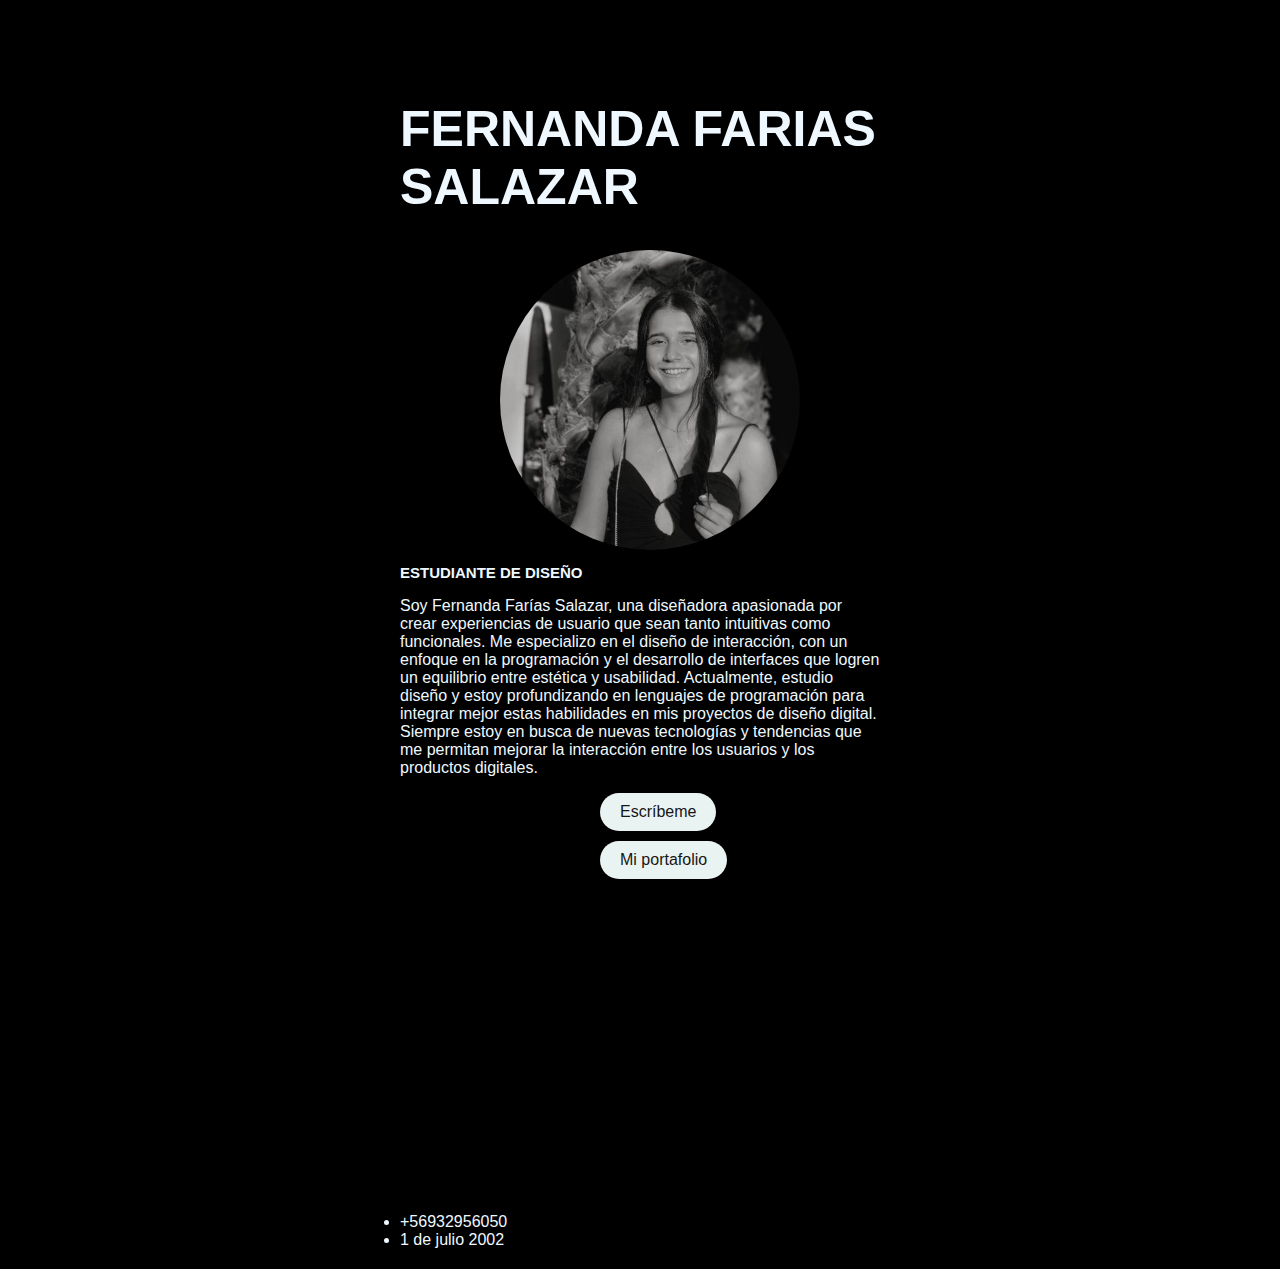
<file: index.html>
<!DOCTYPE html>
<html lang="es">
<head>
    <meta charset="UTF-8">
    <meta name="viewport" content="width=device-width, initial-scale=1.0">
    <link rel="stylesheet" href="style.css">
    <title>Fernanda Farias Salazar</title>
    <style>
        ul {
            list-style-type: none; /* Quita los puntos de la lista */
            padding: 0; /* Elimina el padding predeterminado */
        }
    </style>
</head>
<body>
    
    <h1>Fernanda Farias Salazar</h1>

    <!-- Imagen de perfil redonda -->
    <img src="imagenes/foto coodigo.jpeg">
    <div class="desc">
        <h3> Estudiante de diseño</h3>
        <p>Soy Fernanda Farías Salazar, una diseñadora apasionada por crear experiencias de usuario que sean tanto intuitivas como funcionales. Me especializo en el diseño de interacción, con un enfoque en la programación y el desarrollo de interfaces que logren un equilibrio entre estética y usabilidad. Actualmente, estudio diseño y estoy profundizando en lenguajes de programación para integrar mejor estas habilidades en mis proyectos de diseño digital. Siempre estoy en busca de nuevas tecnologías y tendencias que me permitan mejorar la interacción entre los usuarios y los productos digitales.</p>
    </div>
    <ul>
        <div class="button">
      <li>
        <a href="mailto:fernanda.farias.s@gmail.pucv.cl">
         <button>Escríbeme</button>
        </a>
      </li>
        </div>
      <li>
        <address>
          <a href="https://www.google.com/maps/place/Philipppi+129,+Valparaiso" target="_blank">
    
          </a>
        </address>
      </li>
     
    
      <div class="button2">
        <!-- Botón para el portafolio -->
        <a href="https://wiki.ead.pucv.cl/Fernanda_Far%C3%ADas" target="_blank">
          <button>Mi portafolio</button>
        </a>
      </div>
      
    </ul>

    <div class="map-container">
      <!-- Miniatura del mapa -->
      <iframe src="https://www.google.com/maps/embed?pb=!1m18!1m12!1m3!1d3324.015870851866!2d-71.62426868420882!3d-33.043077780780376!2m3!1f0!2f0!3f0!3m2!1i1024!2i768!4f13.1!3m3!1m2!1s0x9668d09b8fd085a9%3A0x87cf31d0d34aa4ff!2sPhilipppi%20129%2C%20Valpara%C3%ADso!5e0!3m2!1ses!2scl!4v1692941750730!5m2!1ses!2scl" allowfullscreen="" loading="lazy"></iframe>
      
      
      <li>
        <a> +56932956050</a>
      </li>
      <li>
        <time datetime="1983-12-16">1 de julio 2002</time>
      </li>

    

</body>
</html>
</file>
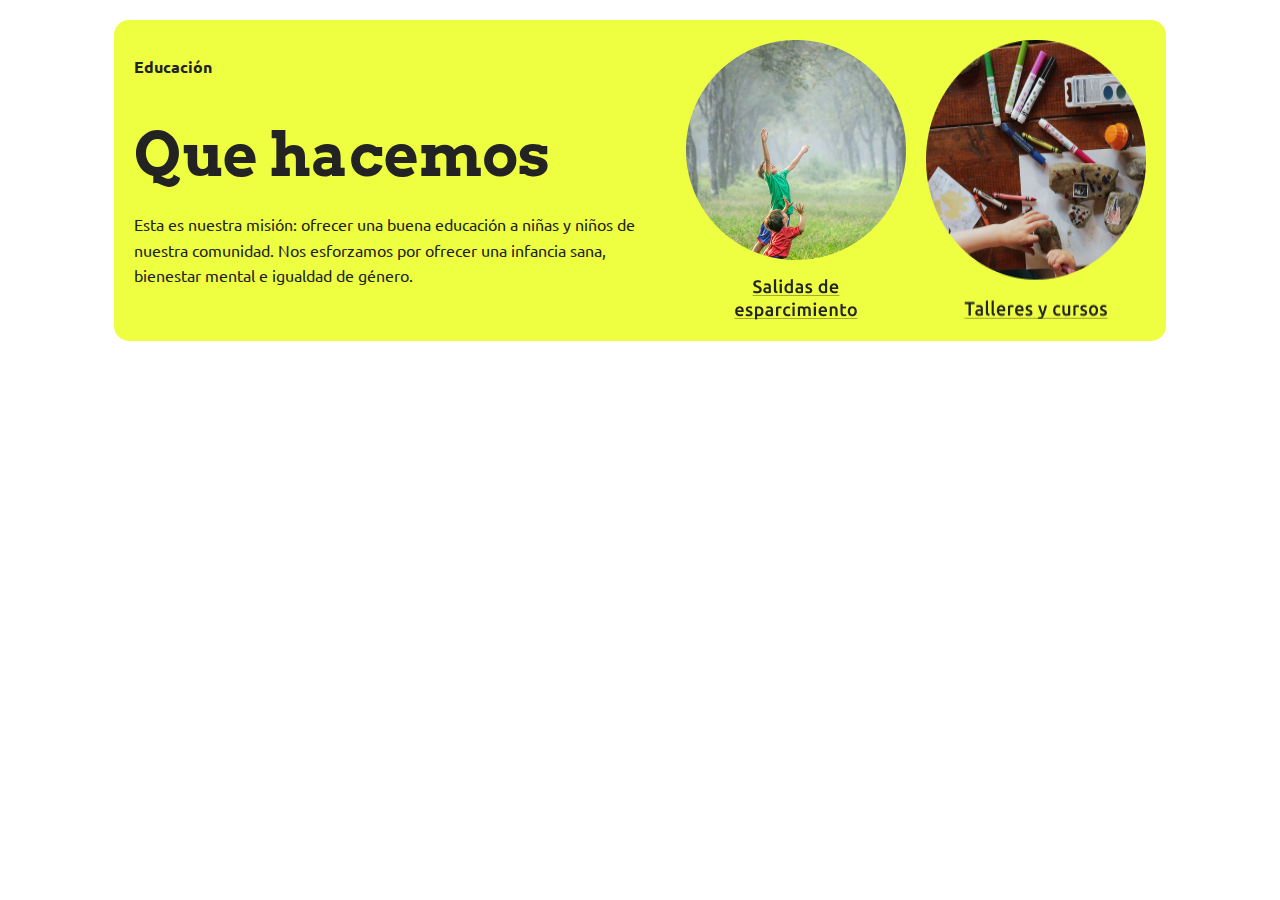
<file: ejercicio 2/index.html>
<!DOCTYPE html>
<html lang="es">
<head>
    <meta charset="UTF-8">
    <meta name="viewport" content="width=device-width, initial-scale=1.0">
    <meta http-equiv="X-UA-Compatible" content="IE=edge">
    <title>Título de la página</title>
    <link href="https://fonts.googleapis.com/css2?family=Arvo:wght@400&family=Ubuntu:wght@400&display=swap" rel="stylesheet">
    <link rel="stylesheet" href="style.css">
</head>
<body>
    <div class="container">
        
        <div class="info">
            <h3>Educación</h3>
            <h1>Que hacemos</h1>
            <p>Esta es nuestra misión: ofrecer una buena educación a niñas y niños de nuestra comunidad. 
               Nos esforzamos por ofrecer una infancia sana, bienestar mental e igualdad de género.</p>
        </div>
        
        
        <div class="images">
            <img src="imagenes/Frame 1.png" alt="Imagen 1">
            <img src="imagenes/Frame 2 (2).png" alt="Imagen 2">
        </div>
    </div>
</body>
</html>
</file>
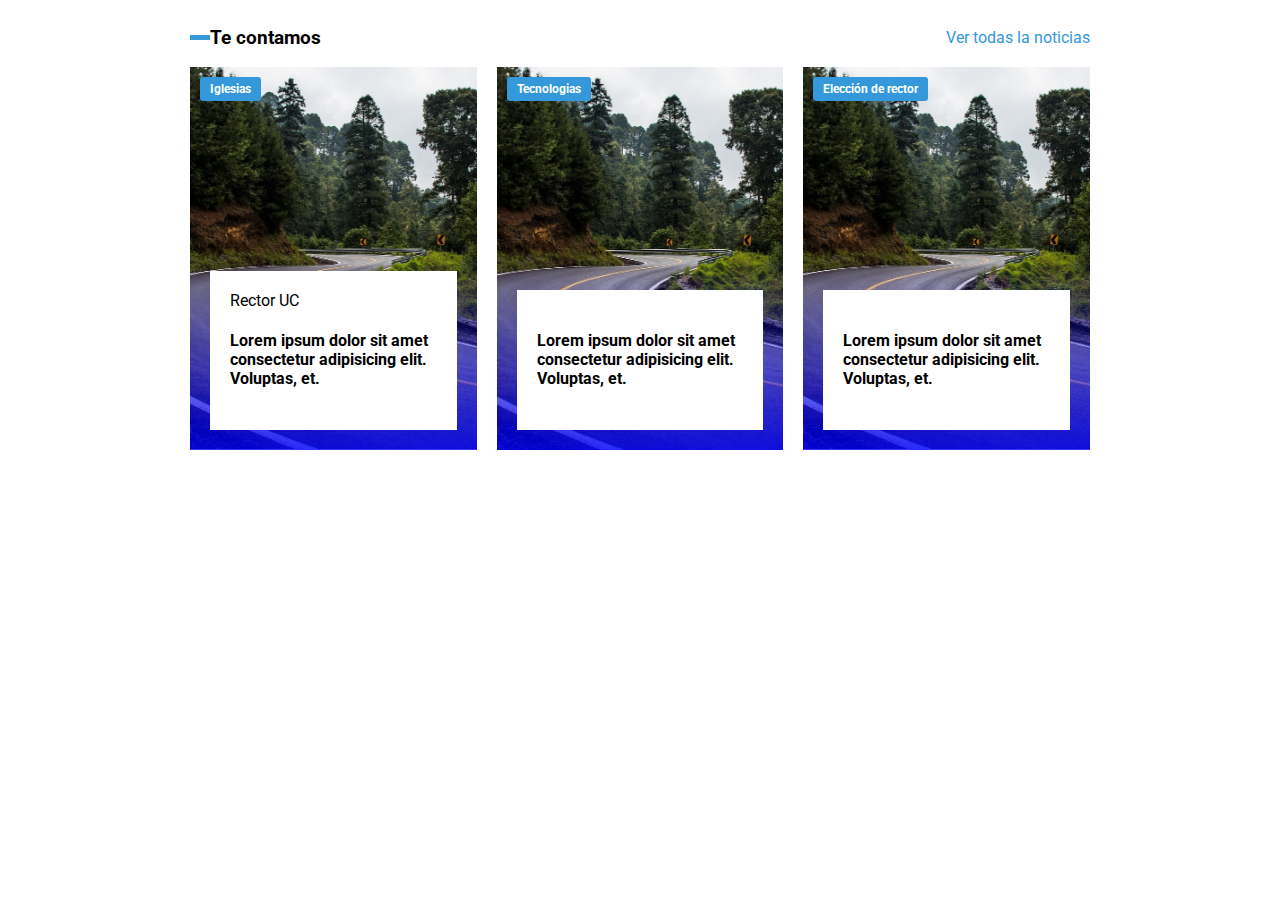
<file: ejercicio 3/index.html>
<!DOCTYPE html>
<html lang="es">
<head>
    <meta charset="UTF-8">
    <meta name="viewport" content="width=device-width, initial-scale=1.0">
    <meta http-equiv="X-UA-Compatible" content="IE=edge">
    <title>Ejercicio 3</title>
    <link rel="stylesheet" href="style.css">
    <link href="https://fonts.googleapis.com/css2?family=Roboto:wght@400;700&display=swap" rel="stylesheet">

</head>
 
<body>
<div class="container">
    <header class="container_header">
      <div class="decorative-line"></div>
      <h3>Te contamos</h3>
      <a href="#">Ver todas la noticias</a>
    </header>
    <div class="container_body">
      <article class="access">
        <span class="access__tag">Iglesias</span>
        <div class="access__content">
          <span class="access__epigraph">Rector UC</span>
          <h4 class="access__title">Lorem ipsum dolor sit amet consectetur adipisicing elit. Voluptas, et.</h4>
        </div>
        <img src="imagenes/img3.jpg" alt="Lorem ipsum dolor sit amet consectetur adipisicing elit. Voluptas, et." class="access__img">
      </article>
      <article class="access">
        <span class="access__tag">Tecnologias</span>
        <div class="access__content">
          <h4 class="access__title">Lorem ipsum dolor sit amet consectetur adipisicing elit. Voluptas, et.</h4>
        </div>
        <img src="imagenes/img3.jpg" alt="Lorem ipsum dolor sit amet consectetur adipisicing elit. Voluptas, et." class="access__img">
      </article>
      <article class="access">
        <span class="access__tag">Elección de rector</span>
        <div class="access__content">
          <h4 class="access__title">Lorem ipsum dolor sit amet consectetur adipisicing elit. Voluptas, et.</h4>
        </div>
        <img src="imagenes/img3.jpg" alt="Lorem ipsum dolor sit amet consectetur adipisicing elit. Voluptas, et." class="access__img">
      </article>
    </div>
  </div>
</body>
</html>
</file>
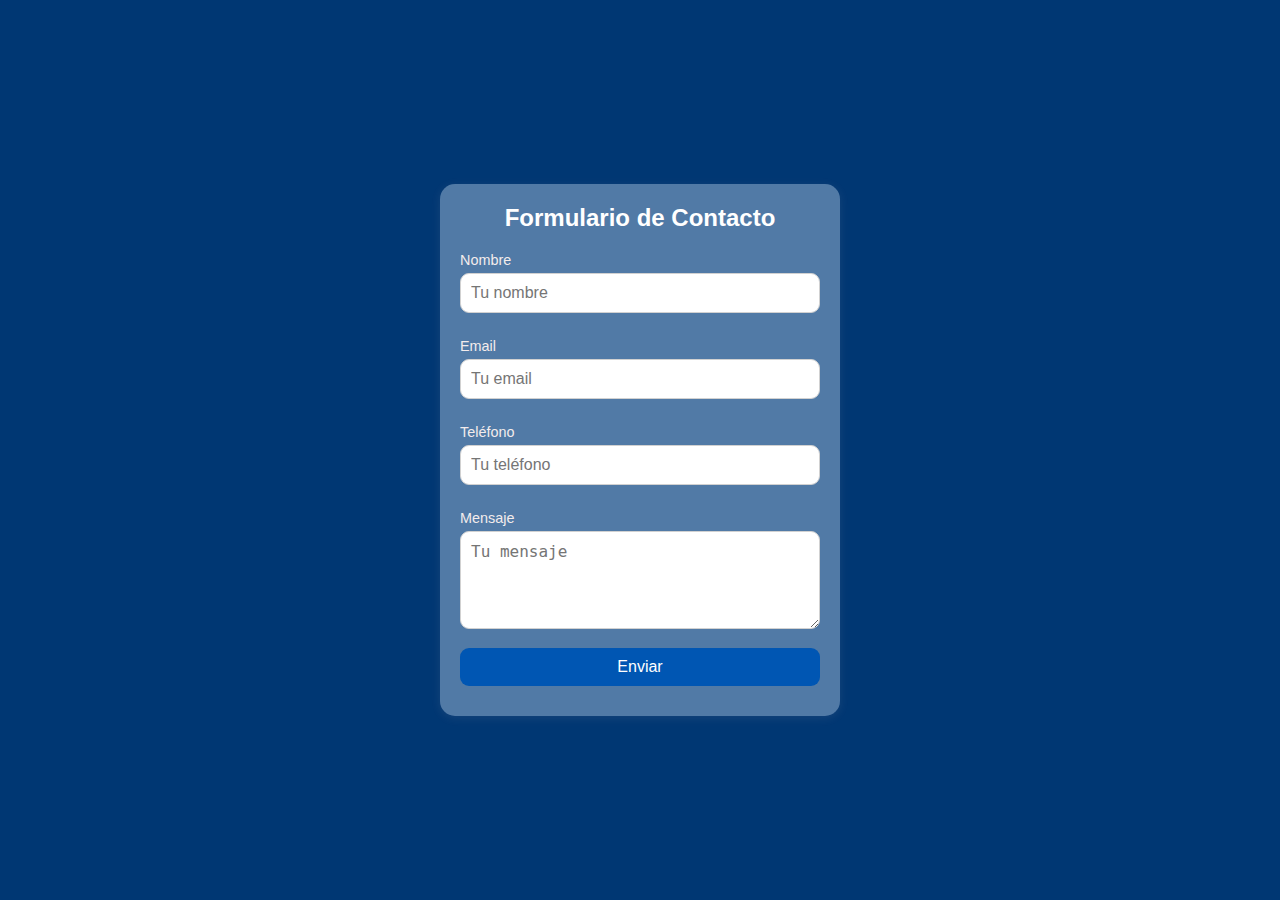
<file: ejercicio 4/index.html>
<!DOCTYPE html>
<html lang="es">
<head>
    <meta charset="UTF-8">
    <meta name="viewport" content="width=device-width, initial-scale=1.0">
    <title>Formulario Azul Moderno</title>
    <link rel="stylesheet" href="style.css">
</head>
<body>
    <div class="form-container">
        <h2>Formulario de Contacto</h2>
        <form id="contactForm">
            <label for="name">Nombre</label>
            <input type="text" id="name" name="name" placeholder="Tu nombre">

            <label for="email">Email</label>
            <input type="email" id="email" name="email" placeholder="Tu email">

            <label for="phone">Teléfono</label>
            <input type="tel" id="phone" name="phone" placeholder="Tu teléfono">

            <label for="message">Mensaje</label>
            <textarea id="message" name="message" placeholder="Tu mensaje" rows="4"></textarea>

            <button type="submit">Enviar</button>
        </form>
        <p id="errorMessage"></p>
    </div>

    <script src="script.js"></script>
</body>
</html>
</file>
<file: style.css>
body{
    background: black;
    font-family: Verdana, Geneva, Tahoma, sans-serif;
    color: aliceblue;
    margin-left: 400px;
    align-items: center;
    margin-right: 400px;

}
h1{
    font-size: 50px;
    font-weight: 400px;
    align-items: center;
    text-transform: uppercase;
    margin-top: 100px;
    align-items: center;
   
    
}
h3{
    font-size: 15px;
    font-weight: 200px;
    align-items: center;
    text-transform: uppercase;
    margin-top: 10px;
    align-items: center;
}
ul {
    list-style-type: none; /* Quita los puntos de la lista */
    padding: 0; /* Elimina el padding predeterminado */
}

button {
    background-color: #e9f3f2; /* Color de fondo del botón */
    color: rgb(23, 22, 22); /* Color del texto */
    border: none; /* Sin borde */
    padding: 10px 20px; /* Relleno del botón */
    text-align: center; /* Centrar el texto */
    text-decoration: none; /* Sin subrayado */
    display: inline-block; /* Mostrar en línea */
    font-family: Verdana, Geneva, Tahoma, sans-serif;
    font-weight: 400px;
    font-size: 16px; /* Tamaño de la fuente */
    border-radius: 25px; /* Bordes redondeados */
    cursor: pointer; /* Cambia el cursor al pasar sobre el botón */
    transition: background-color 0.3s ease; /* Efecto de transición para el fondo */
    margin-left: 200px;
    margin-bottom: 10px;
}

button2 {
    background-color: #e9f3f2; /* Color de fondo del botón */
    color: rgb(23, 22, 22); /* Color del texto */
    border: none; /* Sin borde */
    padding: 10px 20px; /* Relleno del botón */
    text-align: center; /* Centrar el texto */
    text-decoration: none; /* Sin subrayado */
    display: inline-block; /* Mostrar en línea */
    font-family: Verdana, Geneva, Tahoma, sans-serif;
    font-weight: 400px;
    font-size: 16px; /* Tamaño de la fuente */
    border-radius: 25px; /* Bordes redondeados */
    cursor: pointer; /* Cambia el cursor al pasar sobre el botón */
    transition: background-color 0.3s ease; /* Efecto de transición para el fondo */
    margin-left: 200px;
}
a{
    align-items: center;
}

button:hover {
    background-color: #1d72cd; /* Color de fondo al pasar el mouse */
    color: #e9f3f2;
}
img{
    object-fit: cover;
    border-radius: 50%;
    width: 300px;
    height: 300px;
    margin-left: 100px;

}

cite{
    margin-top: 20px;
    margin-bottom: 30px;
}
.map-container {
    width: 100%; /* Ancho completo del contenedor */
    max-width: 600px; /* Ancho máximo del contenedor */
    margin: 20px 0; /* Espacio arriba y abajo */
   /
}

iframe {
    width: 100%; /* Ancho completo del iframe */
    height: 300px; /* Altura del iframe */
    border: 0; /* Sin borde en el iframe */
}
</file>
<file: ejercicio 2/style.css>
.container {
    display: grid;
    grid-template-columns: 1fr 1fr; 
    width: 80%; 
    margin: 20px auto; 
    padding: 20px;
    background: #EEFF41;
    border-radius: 15px; 
    
}


.info {
    font-family: 'Ubuntu', sans-serif;
    text-align: left; 
}


h3 {
    font-family: 'Ubuntu', sans-serif; 
    font-size: 16px;
    color:  #232323;
    margin-bottom: 10px;
}


h1 {
    font-family: 'Arvo', serif; 
    font-size: 60px;
    color:  #232323;
    margin-bottom: 20px;
}


p {
    font-family: 'Ubuntu', sans-serif;
    font-size: 16px;
    color: #232323;
    line-height: 1.6;
}


.images {
    text-align: right; 
    display: flex;
    flex-direction: row; 
    justify-content: flex-end; 
    gap: 20px;
}


.images img {
    max-width: 100%; 
    

}
</file>
<file: ejercicio 3/style.css>
/* Estilos generales de contenedor */
body {
    font-family: 'Roboto', sans-serif;
}
.container_header a {
    text-decoration: none;
    color: #3498db; /* Cambia el color del enlace si lo deseas */
  }
  
  .container_header a:hover {
    text-decoration: underline; /* O añadir el subrayado solo al pasar el cursor */
  }
.container {
    max-width: 900px;
    margin-inline: auto;
    background-color: white;
}

.container_header {
    display: flex;
    align-items: center;
    background-color: white;
}

.container_header h3 {
    margin-inline-end: auto;
}
.container_header {
    display: flex;
    align-items: left; 
  }
.decorative-line {
    width: 20px; 
    height: 5px; 
    background-color: #3498db;
    margin-left: 0; 
  }

.container_body {
    display: grid;
    grid-template-columns: 1fr 1fr 1fr;
    gap: 20px;
}


img,
video {
    max-width: 100%;
    display: block;
}


@media (max-width: 800px) {
    .container_body {
        grid-template-columns: unset;
    }
}


.access {
    position: relative;
}


.access::after {
    content: '';
    position: absolute;
    bottom: 0;
    left: 0;
    right: 0;
    height: 50%;
    background: linear-gradient(to top, rgba(0, 0, 255, 0.8), transparent);
    z-index: 1; 
    pointer-events: none; 
}


.access__content {
    position: absolute;
    bottom: 20px;
    left: 20px;
    right: 20px;
    padding: 20px;
    background-color: white;
    z-index: 2; 
}
.access {
    position: relative; 
    margin-bottom: 20px; 
  }
  
 
  .access__tag {
    position: absolute; 
    top: 10px; 
    left: 10px; 
    background-color: #3498db; 
    color: white; 
    padding: 5px 10px; 
    font-size: 12px;
    border-radius: 3px; 
    font-weight: bold; 
  }
</file>
<file: ejercicio 4/style.css>
* {
    box-sizing: border-box;
    margin: 0;
    padding: 0;
}

body {
    font-family: 'Arial', sans-serif;
    background-color: #003773;
    display: flex;
    justify-content: center;
    align-items: center;
    height: 100vh;
}

.form-container {
    background-color:#517aa6;
    padding: 20px;
    border-radius: 15px;
    box-shadow: 0 2px 10px rgba(214, 197, 197, 0.1);
    width: 100%;
    max-width: 400px;
}

h2 {
    color: #ffff;
    text-align: center;
    margin-bottom: 20px;
}

label {
    display: block;
    margin: 10px 0 5px;
    color: #f3ecec;
    font-size: 0.9rem;
}

input, textarea {
    width: 100%;
    padding: 10px;
    border: 1px solid #d1d1d1;
    border-radius: 9px;
    font-size: 1rem;
    margin-bottom: 15px;
    transition: border-color 0.3s ease;
}

input:focus, textarea:focus {
    border-color: #0056b3;
    outline: none;
}

button {
    width: 100%;
    padding: 10px;
    background-color: #0056b3;
    color: white;
    border: none;
    border-radius: 9px;
    font-size: 1rem;
    cursor: pointer;
    transition: background-color 0.3s ease;
}

button:hover {
    background-color: #004494;
}

#errorMessage {
    color: red;
    margin-top: 10px;
    text-align: center;
}


input.valid, textarea.valid {
    border-color: green;

}

input.invalid, textarea.invalid {
    border-color: red;
}
</file>
